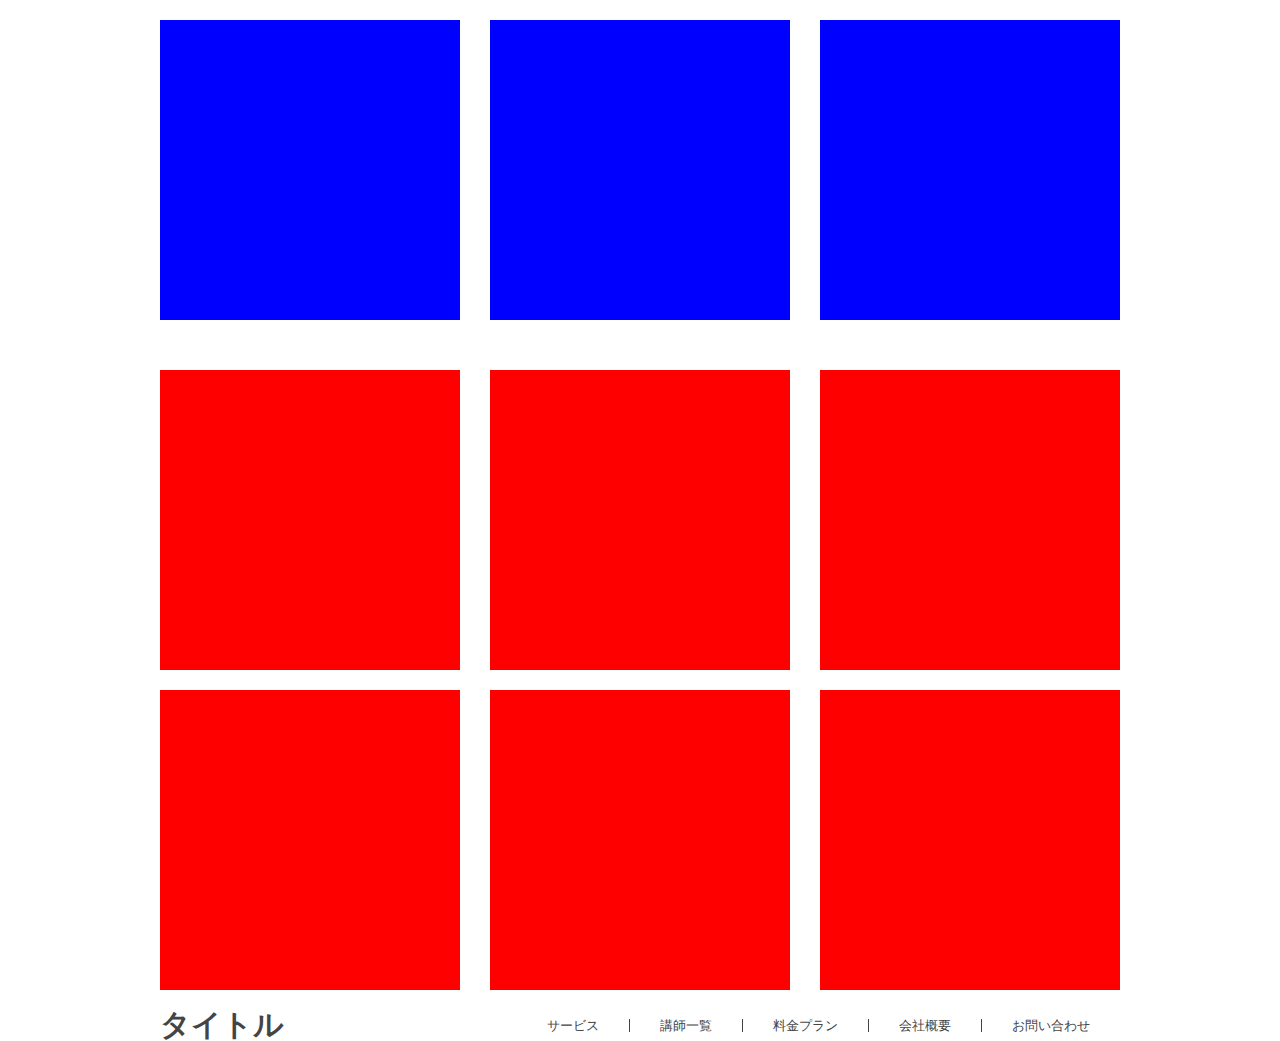
<file: 課題２/index.html>
<!DOCTYPE html>
<html lang="ja">

<head>
    <meta charset="UTF-8">
    <meta name="viewport" content="width=device-width, initial-scale=1.0">
    <title>work1</title>
    <link rel="stylesheet" href="./css/reset.css">
    <link rel="stylesheet" href="./css/style.css">
</head>

<body>

    <div class="contener1">
        <div class="box1"></div>
        <div class="box1"></div>
        <div class="box1"></div>
    </div>

    <div class="contener2">
        <div class="box2"></div>
        <div class="box2"></div>
        <div class="box2"></div>
        <div class="box2"></div>
        <div class="box2"></div>
        <div class="box2"></div>
    </div>


    <header class="header">
        <div class="header_inner">
            <h1 class="title">タイトル</h1>


            <ul class="menu">
                <li>サービス</li>
                <li>講師一覧</li>
                <li>料金プラン</li>
                <li>会社概要</li>
                <li>お問い合わせ</li>
            </ul>
        </div>
    </header>



</body>


</html>
</file>
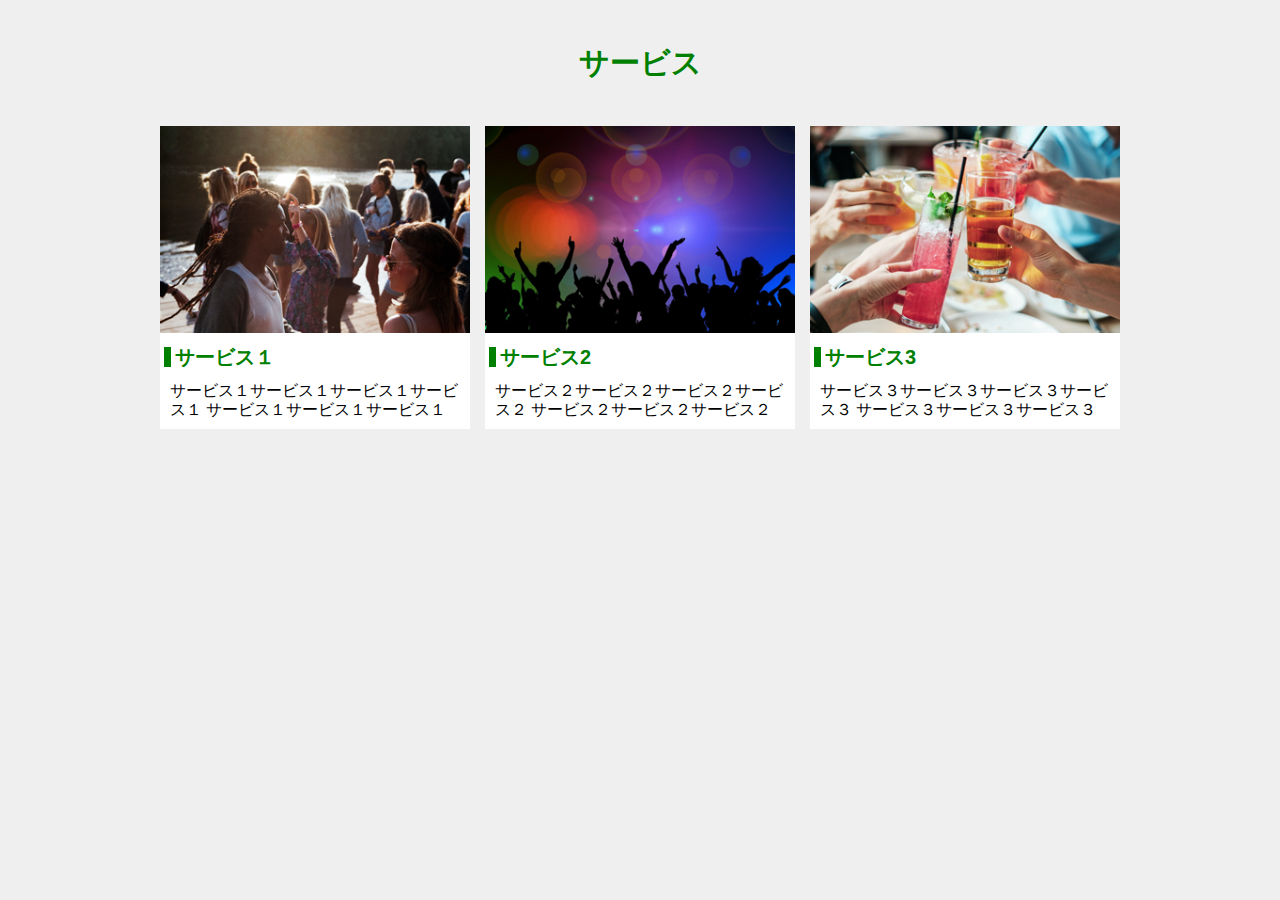
<file: 課題３(work2)/index.html>
<!DOCTYPE html>
<html lang="jp">

<head>
    <meta charset="UTF-8">
    <meta name="viewport" content="width=device-width, initial-scale=1.0">

    <title>work2</title>

    <link rel="stylesheet" href="./css/reset.css">
    <link rel="stylesheet" href="./css/style.css">
</head>



<body>

    <h2>サービス</h2>

    <section class="service">

        <div class="box">
            <img src="main_1.jpg">
            <h3>サービス１</h3>
            <p>サービス１サービス１サービス１サービス１
                サービス１サービス１サービス１</p>
        </div>

        <div class="box">
            <img src="main_2.png">
            <h3>サービス2</h3>
            <p>サービス２サービス２サービス２サービス２
                サービス２サービス２サービス２</p>

        </div>

        <div class="box">
            <img src="main_3.png">
            <h3>サービス3</h3>
            <p>サービス３サービス３サービス３サービス３
                サービス３サービス３サービス３</p>

        </div>


    </section>







</body>

</html>
</file>
<file: 課題２/css/style.css>
@charset "utf-8";

.contener1 {
    max-width: 960px;
    display: flex;
    margin: 20px auto;
    justify-content: space-between;
    flex-wrap: wrap;
}

.box1 {
    width: 300px;
    height: 300px;
    margin-bottom: 30px;
    background-color: blue;
}

.contener2 {
    max-width: 960px;
    margin: 20px auto;
    display: flex;
    justify-content: space-between;
    flex-wrap: wrap;
    gap: 20px;

    .box2 {
        width: 300px;
        height: 300px;
        background-color: red;

    }


}

.header_inner {
    max-width: 960px;
    padding: 0px;
    display: flex;
    justify-content: space-between;
    align-items: center;
    margin: 0 auto;

}

.title {
    font-size: 30px;
}

.menu {
    display: flex;
}

.menu li {
    padding: 0 30px;
    font-size: 13px;
}

.menu li:not(:last-child) {
    border-right: 1px solid #444;

}



@media screen and (max-width: 767px) {
    .header_inner {
        flex-direction: column;
        align-items: flex-start;
        padding: 10px 0;
    }

    .menu {
        flex-direction: column;
        width: 100%;
    }

    .menu li {
        padding: 10px 5px;
        border-bottom: 1px solid #444;
    }

    .menu li:not(:last-child) {
        border-right: none;
    }
}
</file>
<file: 課題３(work2)/css/style.css>
@charset "uft-8";

body {
    max-width: 960px;
    margin: 0 auto;
    background-color: #eeee;
}

h2 {
    text-align: center;
    font-size: 30px;
    color: green;
    padding: 5% 0;
}



.service {
    display: flex;
    justify-content: space-between;
    gap: 15px;


}

.box {
    background-color: white;

}

.box img {
    max-width: 100%;
    padding-bottom: 10px;


}

.box h3 {
    padding-left: 4px;
    margin: 4px;
    font-size: 20px;
    font-weight: bold;
    color: green;
    border-left: 7px solid green
}


.box p {
    line-height: 1.2;
    padding: 10px 10px;

}

@media screen and (max-width: 400px) {

    .service {
        flex-direction: column;
        padding-bottom: 30px;
    }

    h2 {
        margin: 7% 0;
        ;
    }

    .box {
        margin: 10px 10px;
    }



}
</file>
